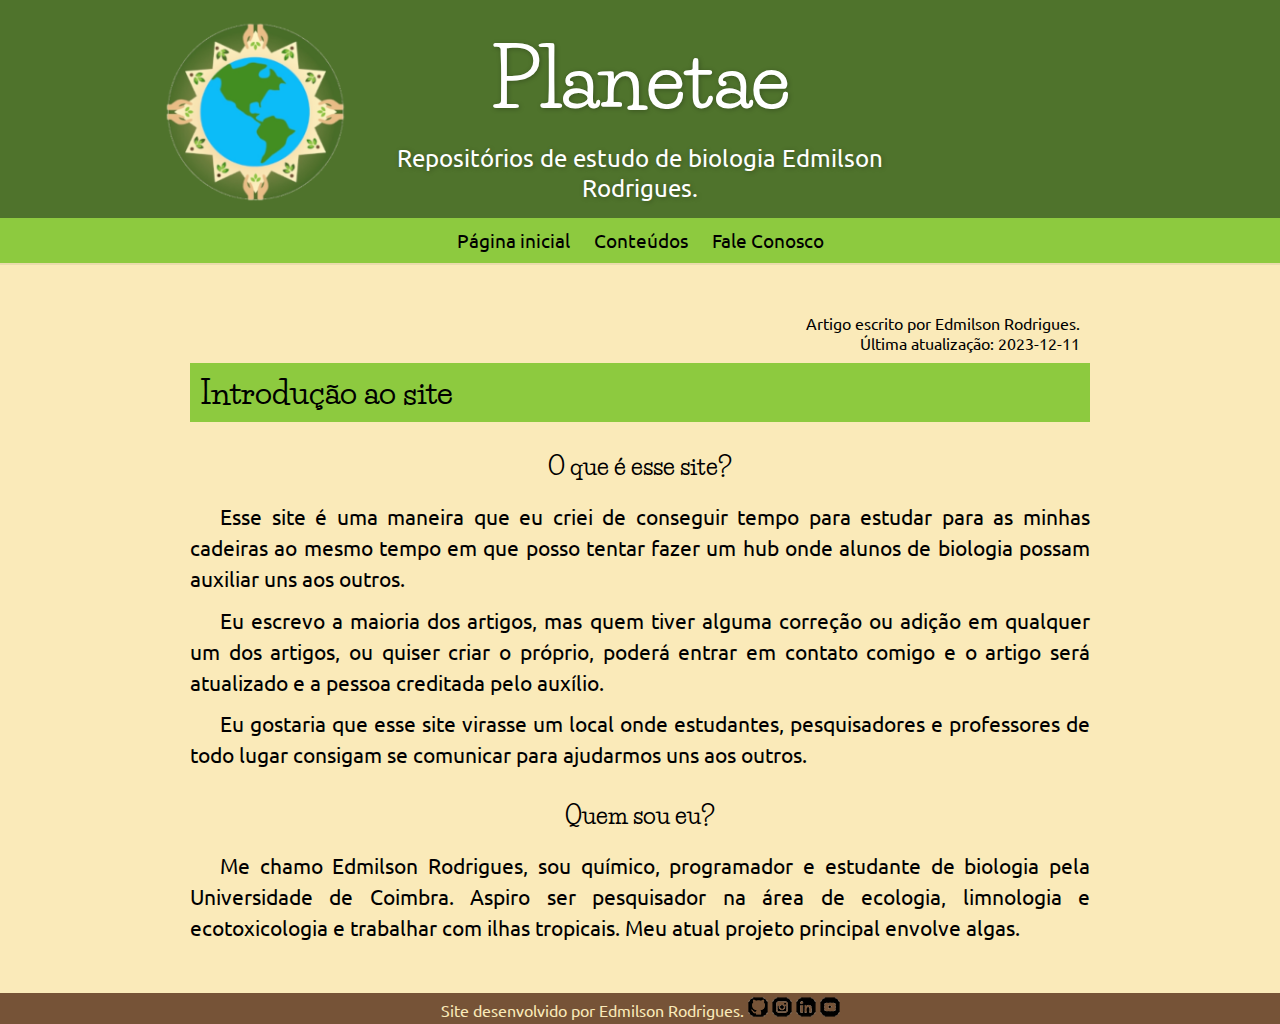
<file: html/pt-br/index.html>
<!DOCTYPE html>
<html lang="pt-br">
<head>
    <meta charset="UTF-8">
    <meta name="viewport" content="width=device-width, initial-scale=1.0">
    <link rel="stylesheet" href="estilos/estilo.css">
    <link rel="shortcut icon" href="../imagens/favicon.ico" type="image/x-icon">
    <title>Planetae</title>
</head>
<body>
    <header>
        <picture>
            <source media="(max-width: 760px)" srcset="../imagens/logo-ppp.png" type="image/png">
            <source media="(max-width: 1000px)" srcset="../imagens/logo-pp.png" type="image/png">
            <img src="../imagens/logo-pm.png" alt="Logo Planetae" id="logo">
        </picture>
        <h1>Planetae</h1>
        <h2>Repositórios de estudo de biologia Edmilson Rodrigues.</h2>
    </header>
    <nav>
        <a href="index.html" target="_self">Página inicial</a>
        <a href="conteudos.html" target="_self">Conteúdos</a>
        <a href="fale-conosco.html" target="_self">Fale Conosco</a>
    </nav>
    <main>
        <section id="esquerda">
        </section>
        <section id="principal">
            <p>
                Artigo escrito por Edmilson Rodrigues. <br>
                Última atualização: 2023-12-11
            </p>
            <article>
                <h1>Introdução ao site</h1>
                <h2>O que é esse site?</h2>
                <p>
                    Esse site é uma maneira que eu criei de conseguir tempo para estudar para as minhas cadeiras ao mesmo tempo em que posso tentar fazer um hub onde alunos de biologia possam auxiliar uns aos outros. </p>
                <p>
                    Eu escrevo a maioria dos artigos, mas quem tiver alguma correção ou adição em qualquer um dos artigos, ou quiser criar o próprio, poderá entrar em contato comigo e o artigo será atualizado e a pessoa creditada pelo auxílio.
                </p>
                <p> 
                    Eu gostaria que esse site virasse um local onde estudantes, pesquisadores e professores de todo lugar consigam se comunicar para ajudarmos uns aos outros. 
                </p>
                <h2>Quem sou eu?</h2>
                <p>
                    Me chamo Edmilson Rodrigues, sou químico, programador e estudante de biologia pela Universidade de Coimbra. Aspiro ser pesquisador na área de ecologia, limnologia e ecotoxicologia e trabalhar com ilhas tropicais. Meu atual projeto principal envolve algas.
                </p>
            </article>
        </section>
        <section id="direita">

        </section>
    </main>
    <footer>
        <p>
            Site desenvolvido por Edmilson Rodrigues. 

            <a href="https://github.com/EdmilsonRodrigues" rel="external" target="_blank" class="imagem"><img src="../imagens/icone-github.png" alt="Github" class="redes"></a>

            <a href="https://www.instagram.com/ed_neto38/" rel="external" target="_blank" class="imagem"><img src="../imagens/icone-instagram.png" alt="Instagram" class="redes"></a>
            
            <a href="" rel="external" target="_blank" class="imagem"><img src="../imagens/icone-linkedin.png" alt="Linkedin" class="redes"></a>
            
            <a href="https://www.youtube.com/@edmilsonrodrigues4780" rel="external" target="_blank" class="imagem"><img src="../imagens/icone-youtube.png" alt="Youtube" class="redes"></a>
        </p>
    </footer>
</body>
</html>
</file>
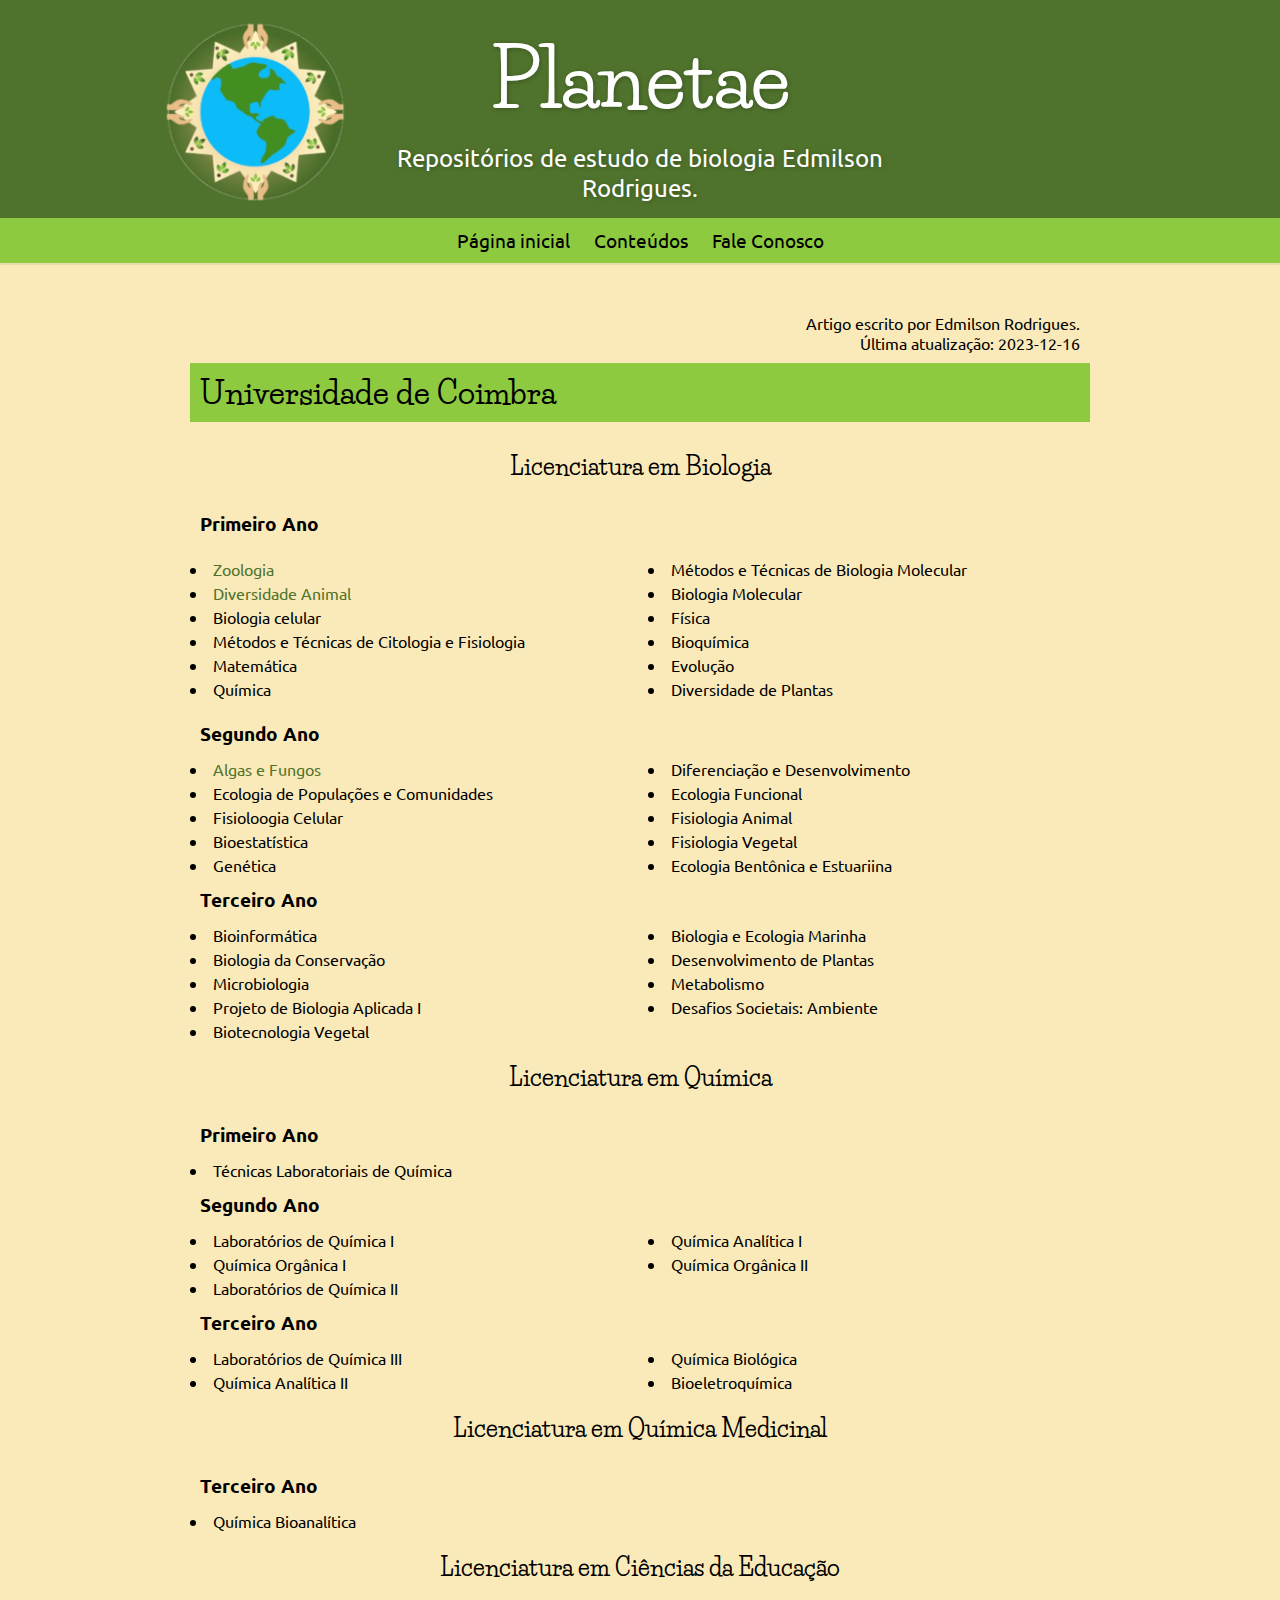
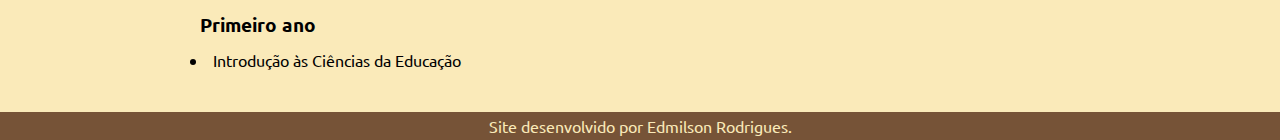
<file: html/pt-br/conteudos.html>
<!DOCTYPE html>
<html lang="pt-br">
<head>
    <meta charset="UTF-8">
    <meta name="viewport" content="width=device-width, initial-scale=1.0">
    <link rel="stylesheet" href="estilos/estilo.css">
    <link rel="shortcut icon" href="../imagens/favicon.ico" type="image/x-icon">
    <title>Planetae - Conteúdos</title>
</head>
<body>
    <header>
        <picture>
            <source media="(max-width: 760px)" srcset="../imagens/logo-ppp.png" type="image/png">
            <source media="(max-width: 1000px)" srcset="../imagens/logo-pp.png" type="image/png">
            <img src="../imagens/logo-pm.png" alt="Logo Planetae" id="logo">
        </picture>
        <h1>Planetae</h1>
        <h2>Repositórios de estudo de biologia Edmilson Rodrigues.</h2>
    </header>
    <nav>
        <a href="index.html">Página inicial</a>
        <a href="conteudos.html">Conteúdos</a>
        <a href="fale-conosco.html">Fale Conosco</a>
    </nav>
    <main>
        <section id="Esquerda">
        </section>
        <section id="Principal">
            <p>
                Artigo escrito por Edmilson Rodrigues. <br>
                Última atualização: 2023-12-16
            </p>
            <article>
                <h1>Universidade de Coimbra</h1>
                <h2>Licenciatura em Biologia</h2>
                <h3>Primeiro Ano</h3>
                <p>
                    <ul>
                        <li><a class="conteudo" href="cadeiras/zoologia/zoologia.html" target="_self" rel="next">Zoologia</a></li>
                        <li><a class="conteudo" href="cadeiras/diversidade-animal/diversidade-animal.html" target="_self" rel="next">Diversidade Animal</a></li>
                        <li><a class="conteudo">Biologia  celular</a></li>
                        <li><a class="conteudo">Métodos e Técnicas de Citologia e Fisiologia</a></li>
                        <li><a class="conteudo">Matemática</a></li>
                        <li><a class="conteudo">Química</a></li>
                        <li><a class="conteudo">Métodos e Técnicas de Biologia Molecular</a></li>
                        <li><a class="conteudo">Biologia Molecular</a></li>
                        <li><a class="conteudo">Física</a></li>
                        <li><a class="conteudo">Bioquímica</a></li>
                        <li><a class="conteudo">Evolução</a></li>
                        <li><a class="conteudo">Diversidade de Plantas</a></li>
                    </ul>
                </p>
                <h3>Segundo Ano</h3>
                <ul>
                    <li><a class="conteudo" href="cadeiras/algas-e-fungos/algas-e-fungos.html" target="_self" rel="next">Algas e Fungos</a></li>
                    <li><a class="conteudo">Ecologia de Populações e Comunidades</a></li>
                    <li><a class="conteudo">Fisioloogia Celular</a></li>
                    <li><a class="conteudo">Bioestatística</a></li>
                    <li><a class="conteudo">Genética</a></li>
                    <li><a class="conteudo">Diferenciação e Desenvolvimento</a></li>
                    <li><a class="conteudo">Ecologia Funcional</a></li>
                    <li><a class="conteudo">Fisiologia Animal</a></li>
                    <li><a class="conteudo">Fisiologia Vegetal</a></li>
                    <li><a class="conteudo">Ecologia Bentônica e Estuariina</a></li>
                </ul>
                <h3>Terceiro Ano</h3>
                <ul>
                    <li><a class="conteudo">Bioinformática</a></li>
                    <li><a class="conteudo">Biologia da Conservação</a></li>
                    <li><a class="conteudo">Microbiologia</a></li>
                    <li><a class="conteudo">Projeto de Biologia Aplicada I</a></li>
                    <li><a class="conteudo">Biotecnologia Vegetal</a></li>
                    <li><a class="conteudo">Biologia e Ecologia Marinha</a></li>
                    <li><a class="conteudo">Desenvolvimento de Plantas</a></li>
                    <li><a class="conteudo">Metabolismo</a></li>
                    <li><a class="conteudo">Desafios Societais: Ambiente</a></li>
                </ul>
                <h2>Licenciatura em Química</h2>
                <h3>Primeiro Ano</h3>
                <ul>
                    <li><a class="conteudo">Técnicas Laboratoriais de Química</a></li>
                </ul>
                <h3>Segundo Ano</h3>
                <ul>
                    <li><a class="conteudo">Laboratórios de Química I</a></li>
                    <li><a class="conteudo">Química Orgânica I</a></li>
                    <li><a class="conteudo">Laboratórios de Química II</a></li>
                    <li><a class="conteudo">Química Analítica I</a></li>
                    <li><a class="conteudo">Química Orgânica II</a></li>
                </ul>
                <h3>Terceiro Ano</h3>
                <ul>
                    <li><a class="conteudo">Laboratórios de Química III</a></li>
                    <li><a class="conteudo">Química Analítica II</a></li>
                    <li><a class="conteudo">Química Biológica</a></li>
                    <li><a class="conteudo">Bioeletroquímica</a></li>
                </ul>
                <h2>Licenciatura em Química Medicinal</h2>
                <h3>Terceiro Ano</h3>
                <ul>
                    <li><a class="conteudo">Química Bioanalítica</a></li>
                </ul>
                <h2>Licenciatura em Ciências da Educação</h2>
                <h3>Primeiro ano</h3>
                <ul>
                    <li><a class="conteudo">Introdução às Ciências da Educação</a></li>
                </ul>
            </article>
        </section>
        <section id="direita">
        </section>
    </main>
    <footer>
        <p>Site desenvolvido por Edmilson Rodrigues.</p>
    </footer>
</body>
</html>
</file>
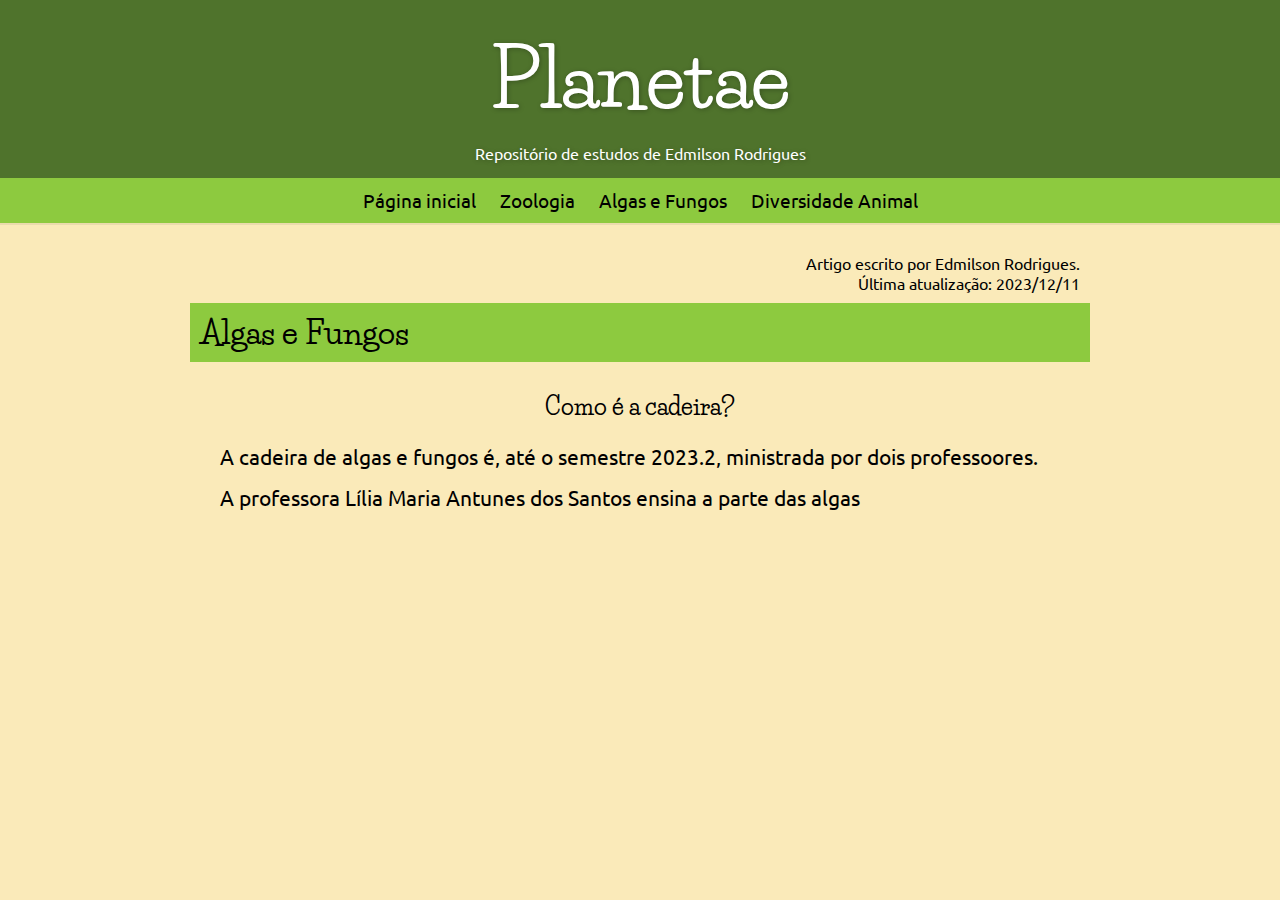
<file: html/pt-br/cadeiras/algas-e-fungos/algas-e-fungos.html>
<!DOCTYPE html>
<html lang="pt-br">
<head>
    <meta charset="UTF-8">
    <meta name="viewport" content="width=device-width, initial-scale=1.0">
    <link rel="stylesheet" href="../../estilos/estilo.css">
    <title>Algas e Fungos</title>
</head>
<body>
    <header>
        <h1>Planetae</h1>
        <p>Repositório de estudos de Edmilson Rodrigues</p>
    </header>
    <nav>
        <a href="../../index.html">Página inicial</a>
        <a href="../zoologia/zoologia.html
        ">Zoologia</a>
        <a href="./algas-e-fungos.html">Algas e Fungos</a>
        <a href="../zoologia/diversidade-animal.html">Diversidade Animal</a>
    </nav>
    <main>
        <section>
            <p>
                Artigo escrito por Edmilson Rodrigues. <br>
                Última atualização: 2023/12/11
            </p>
            <article>
                <h1>Algas e Fungos</h1>
                <h2>Como é a cadeira?</h2>
                <p>A cadeira de algas e fungos é, até o semestre 2023.2, ministrada por dois professoores.</p>
                <p> A professora Lília Maria Antunes dos Santos ensina a parte das algas</p>
            </article>
        </section>
    </main>
</body>
</html>
</file>
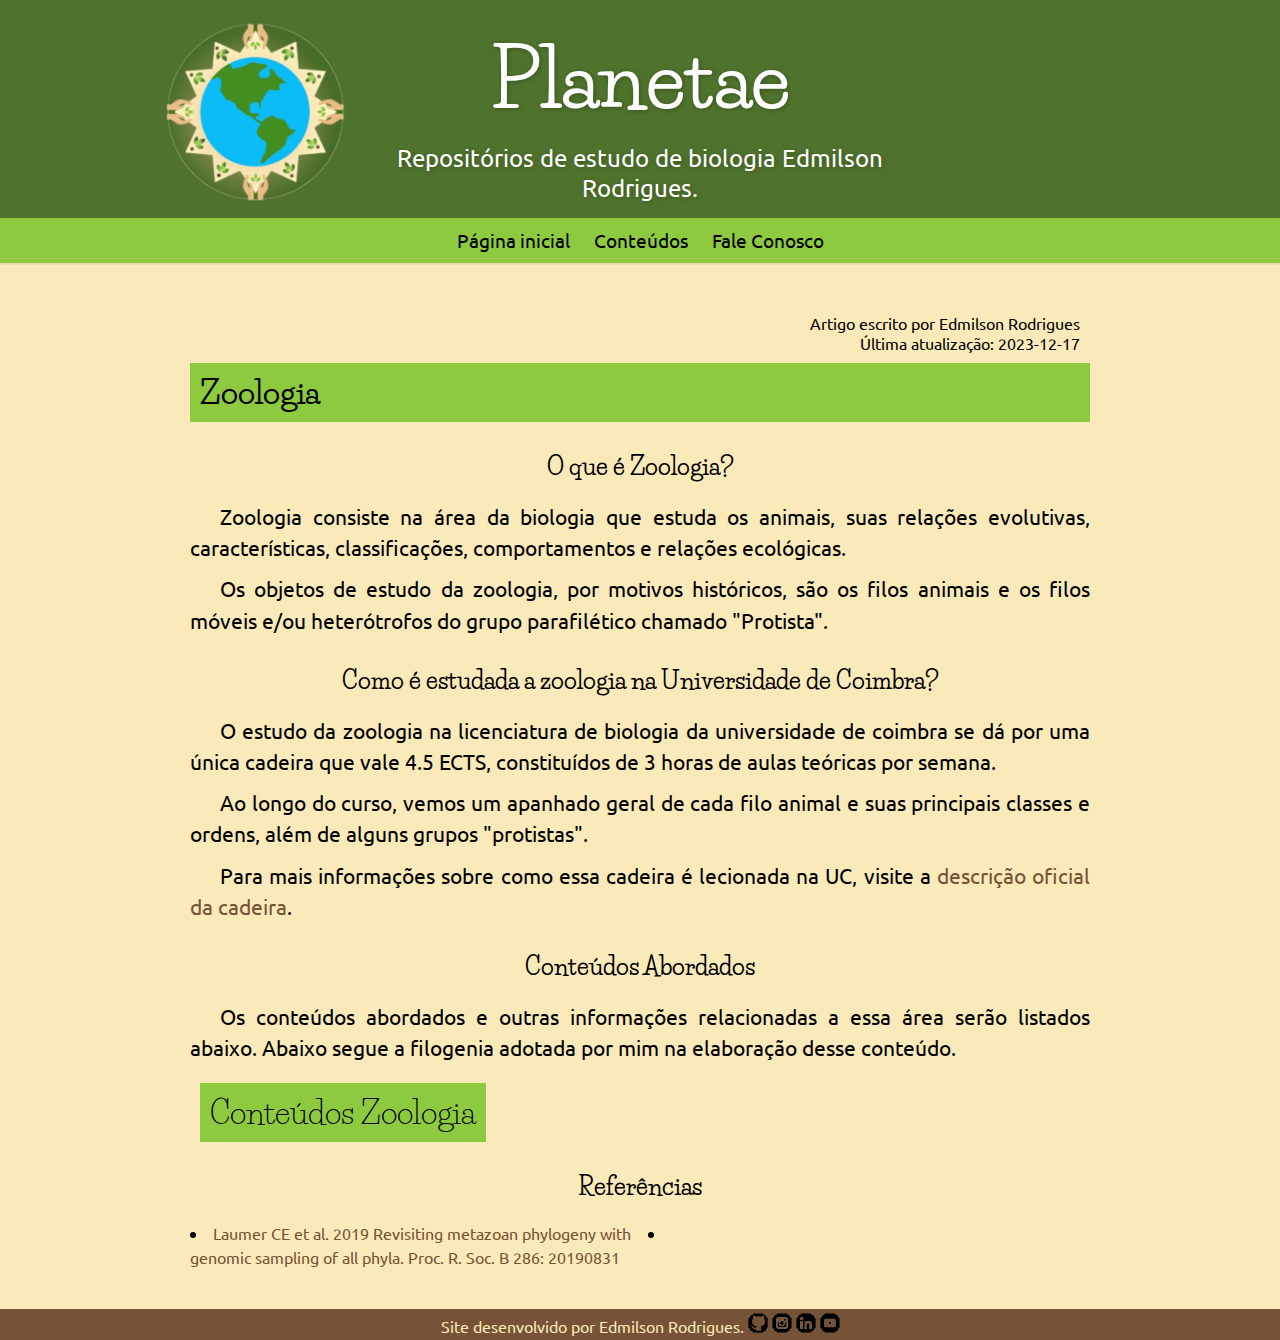
<file: html/pt-br/cadeiras/zoologia/zoologia.html>
<!DOCTYPE html>
<html lang="pt-br">
<head>
    <meta charset="UTF-8">
    <meta name="viewport" content="width=device-width, initial-scale=1.0">
    <title>Planetae - Zoologia</title>
    <link rel="shortcut icon" href="../../../imagens/favicon.ico" type="image/x-icon">
    <link rel="stylesheet" href="../../estilos/estilo.css">
</head>
<body>
    <header>
        <picture>
            <source media="(max-width: 800px)" srcset="../../../imagens/logo-ppp.png" type="image/png">
            <source media="(max-width: 1200px)" srcset="../../../imagens/logo-pp.png" type="image/png">
            <img src="../../../imagens/logo-pm.png" alt="Logo Planetae" id="logo">
        </picture>
        <h1>Planetae</h1>
        <h2>Repositórios de estudo de biologia Edmilson Rodrigues.</h2>
    </header>
    <nav>
        <a href="../../index.html" target="_self">Página inicial</a>
        <a href="../../conteudos.html" target="_self" rel="prev">Conteúdos</a>
        <a href="../../fale-conosco.html" target="_self">Fale Conosco</a>
    </nav>
    <main>
        <section id="esquerda"></section>
        <section id="principal">
            <p>
                Artigo escrito por Edmilson Rodrigues <br>
                Última atualização: 2023-12-17
            </p>
            <article>
                <h1>Zoologia</h1>
                <h2>O que é Zoologia?</h2>
                <p>
                    Zoologia consiste na área da biologia que estuda os animais, suas relações evolutivas, características, classificações, comportamentos e relações ecológicas.
                </p>
                <p>
                    Os objetos de estudo da zoologia, por motivos históricos, são os filos animais e os filos móveis e/ou heterótrofos do grupo parafilético chamado "Protista". 
                </p>
                <h2>Como é estudada a zoologia na Universidade de Coimbra?</h2>
                <p>
                    O estudo da zoologia na licenciatura de biologia da universidade de coimbra se dá por uma única cadeira que vale 4.5 ECTS, constituídos de 3 horas de aulas teóricas por semana. 
                </p>
                <p>
                    Ao longo do curso, vemos um apanhado geral de cada filo animal e suas principais classes e ordens, além de alguns grupos "protistas". 
                </p>
                <p>
                    Para mais informações sobre como essa cadeira é lecionada na UC, visite a <a href="https://apps.uc.pt/courses/PT/unit/8598/19062/2024-2025?common_core=true&type=ram&id=346" target="_blank" rel="external" class="externo">descrição oficial da cadeira</a>.
                </p>
                <h2>Conteúdos Abordados</h2>
                <p>
                    Os conteúdos abordados e outras informações relacionadas a essa área serão listados abaixo. Abaixo segue a filogenia adotada por mim na elaboração desse conteúdo.
                </p>

                <div class="conteudos" id="geral">
                    <h1>Conteúdos Zoologia</h1>

                </div>
                <h2>Referências</h2>
                <ul>
                    <li><a href="http://dx.doi.org/10.1098/rspb.2019.0831" target="_blank" rel="external" class="externo">Laumer CE et al. 2019 Revisiting metazoan phylogeny with genomic sampling of all phyla. Proc. R. Soc. B 286: 20190831</a></li>
                    <li></li>
                </ul>
            </article>
        </section>
        <section id="direita"></section>
    </main>
    <footer>
        <p>
            Site desenvolvido por Edmilson Rodrigues. 

            <a href="https://github.com/EdmilsonRodrigues" rel="external" target="_blank" class="imagem"><img src="../../../imagens/icone-github.png" alt="Github" class="redes"></a>

            <a href="https://www.instagram.com/ed_neto38/" rel="external" target="_blank" class="imagem"><img src="../../../imagens/icone-instagram.png" alt="Instagram" class="redes"></a>
            
            <a href="" rel="external" target="_blank" class="imagem"><img src="../../../imagens/icone-linkedin.png" alt="Linkedin" class="redes"></a>
            
            <a href="https://www.youtube.com/@edmilsonrodrigues4780" rel="external" target="_blank" class="imagem"><img src="../../../imagens/icone-youtube.png" alt="Youtube" class="redes"></a>
        </p>
    </footer>
</body>
</html>
</file>
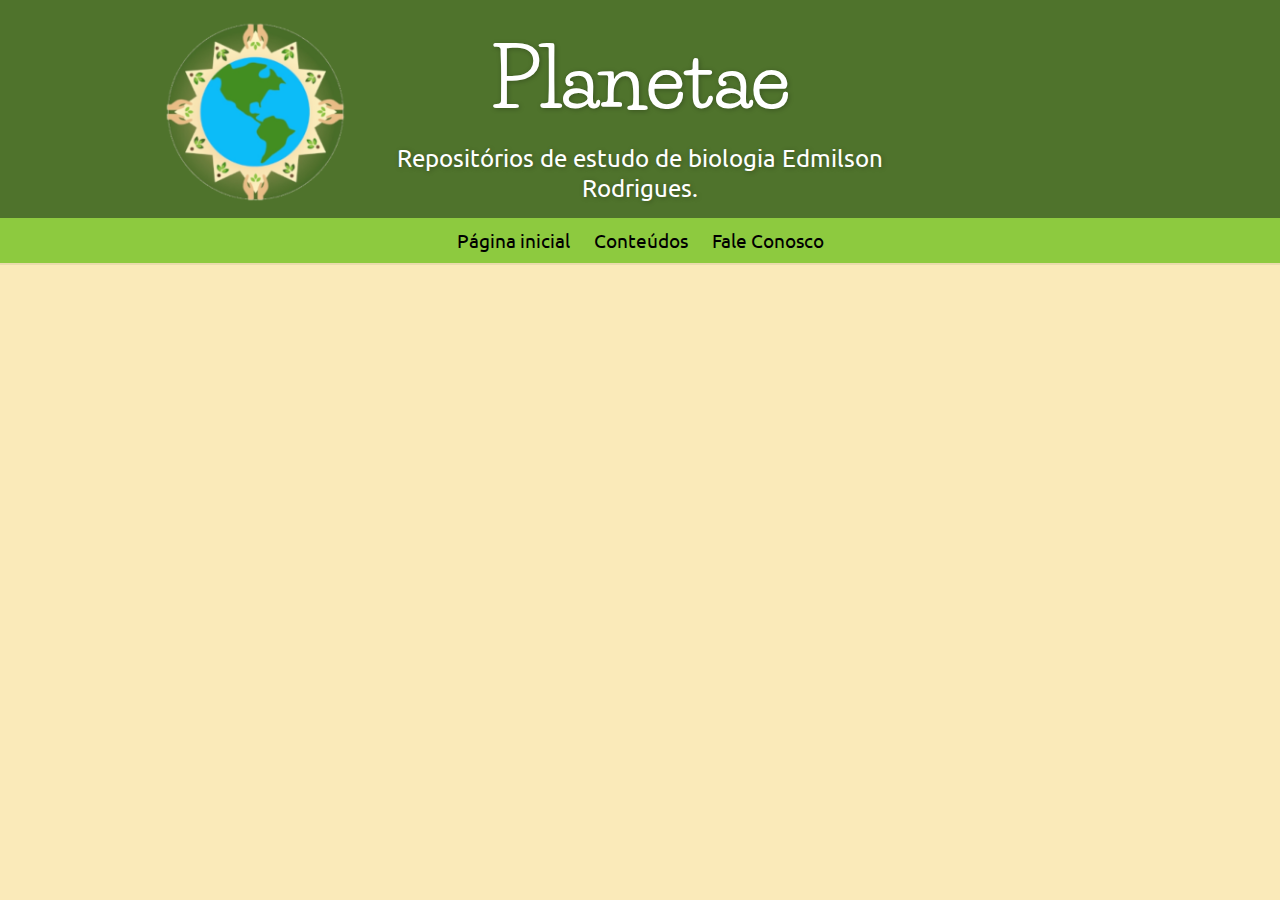
<file: html/pt-br/v0/cadeiras/origem-dos-eucariontes.html>
<!DOCTYPE html>
<html lang="pt-br">
<head>
    <meta charset="UTF-8">
    <meta name="viewport" content="width=device-width, initial-scale=1.0">
    <title>Planetae - Origem dos Eucariontes</title>
    <link rel="shortcut icon" href="../../../imagens/favicon.ico" type="image/x-icon">
    <link rel="stylesheet" href="../../estilos/estilo.css">
</head>
<body>
    <header>
        <picture>
            <source media="(max-width: 800px)" srcset="../../../imagens/logo-ppp.png" type="image/png">
            <source media="(max-width: 1200px)" srcset="../../../imagens/logo-pp.png" type="image/png">
            <img src="../../../imagens/logo-pm.png" alt="Logo Planetae" id="logo">
        </picture>
        <h1>Planetae</h1>
        <h2>Repositórios de estudo de biologia Edmilson Rodrigues.</h2>
    </header>
    <nav>
        <a href="../../index.html" target="_self">Página inicial</a>
        <a href="../../conteudos.html" target="_self" rel="prev">Conteúdos</a>
        <a href="../../fale-conosco.html" target="_self">Fale Conosco</a>
    </nav>

</body>
</html>
</file>
<file: html/pt-br/estilos/estilo.css>
/* Regras Gerais*/

@charset "UTF-8";

@import url('https://fonts.googleapis.com/css2?family=Afacad&family=Life+Savers&family=Ubuntu:wght@400&display=swap');

:root {
    --cor01: #0FC9F2;
    --cor02: #8DCA3F;
    --cor03: #4F732C;
    --cor04: #FAEAB9;
    --cor05: #765337;
    --cor06: #EABD86;
    --cor07: #468E20;

    --font-principal: 'Ubuntu', Arial, helvetica, sans-serif;
    --font-destaque: 'Life Savers', Times, 'Times New Roman', serif;
}

* {
    margin: 0px;
    padding: 0px;
    font-family: var(--font-principal);
}

body {
    background-color: var(--cor04)
}

header {
    background-color: var(--cor03);
    text-align: center;
    padding: 15px;
    color: white;
    text-shadow: 1px 1px 5px rgba(0, 0, 0, 0.267);
}

/* Cabeçalho */

header > h1 {
    font: normal bold 5em var(--font-destaque);
    padding: 15px;
    max-width: 600px;
    margin: auto;
}

img#logo {
    position: absolute;
    left: 50%;
    transform: translate(-250%);
    width: 15%;
}

header > h2 {
    font-size: 1.5em;
    max-width: 600px;
    font-weight: normal;
    margin: auto;
}

/* Índice de Navegação*/

nav {
    background-color: var(--cor02);
    text-align: center;
    padding: 10px;
    box-shadow: 0px 2px 0px 0px rgba(0, 0, 0, 0.062);
    
}

nav > a {
    padding: 10px;
    text-decoration: none;
    color: black;
    font-size: 1.2em;
}

nav > a:hover {
    color: white;
    border-radius: 10px 0px;
    background-color: var(--cor05);
    text-shadow: 1px 1px 5px rgba(0, 0, 0, 0.267);
    transition-duration: 0.5s;
}

/*Área Principal*/

main {
    padding: 10px;
    border-radius: 0px 0px 10px 10px;
}

section {
    padding: 10px;
    max-width: 900px;
    margin: auto;
    /*border: 3px solid var(--cor05);*/
    background-color: var(--cor04);
}

section > p {
    text-align: right;
    padding: 10px;
}

article > h1 {
    font-family: var(--font-destaque);
    font-size: 2em;
    padding: 10px;
    background-color: var(--cor02);
    margin-bottom: 10px;
    /*color: var(--cor05);*/
}

article > h2 {
    font-family: var(--font-destaque);
    font-size: 1.5em;
    padding: 20px 0px;
    text-align: center;
}

article > h3 {
    padding: 10px;
}

article > p {
    line-height: 1.5em;
    font-size: 1.3em;
    margin-bottom: 10px;
    text-indent: 30px;
    text-align: justify;
}

/*Links Internos e Externos*/

a.conteudo {
    color: black;
    text-decoration: none;
}

a.conteudo:any-link {
    color: var(--cor03);
}

a.conteudo:any-link:hover {
    text-decoration: underline;
}

a:any-link:active {
    color: var(--cor01);
}

a.externo {
    color: var(--cor05);
    text-decoration: none;
}

a.externo:hover {
    text-decoration: underline;
}

/* Listas */

article > ul {
    list-style-position: inside;
    columns: 2;
    line-height: 1.5em;
}

article ol {
    list-style-position: inside;
    line-height: 1.5em;
}

/* Rodapé */

footer {
    background-color: var(--cor05);
    color: var(--cor04);
    margin: 0px;
    padding: 4px;
    text-align: center;
}

/* Conteúdos Zoologia class="zoo" */
.conteudos {
    margin: 10px;
    padding: 10px;
}

.conteudos#geral {
    background-color: var(--cor02);
}

.conteudos#geral h1 {
    text-align: center;
    color: var(--cor0);
    font: normal normal 2em var(--font-destaque);
}

.conteudos#geral h2 {
    color: var(--cor04);
    padding: 5px;
    text-align: center;
}

.conteudos {
    background-color: var(--cor05);
    display: inline-block;
}

.subconteudos01 {

}
</file>
